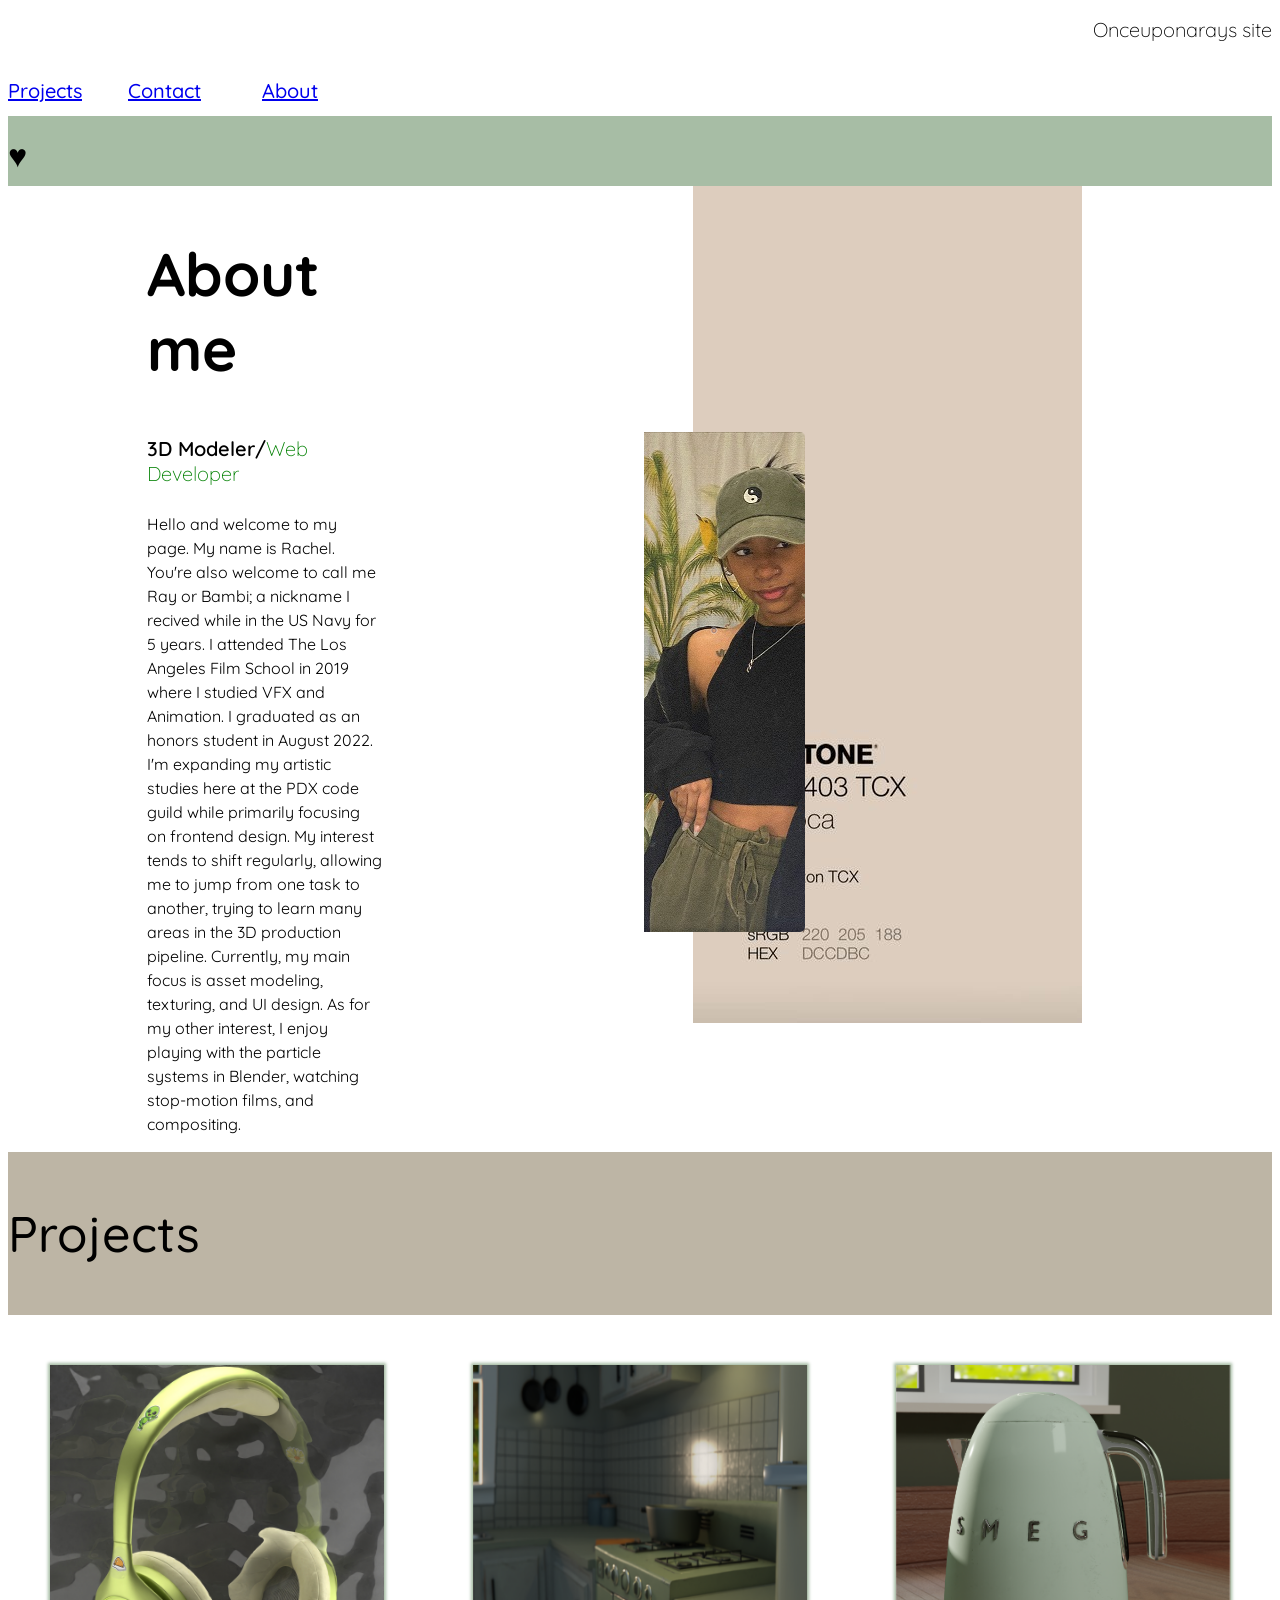
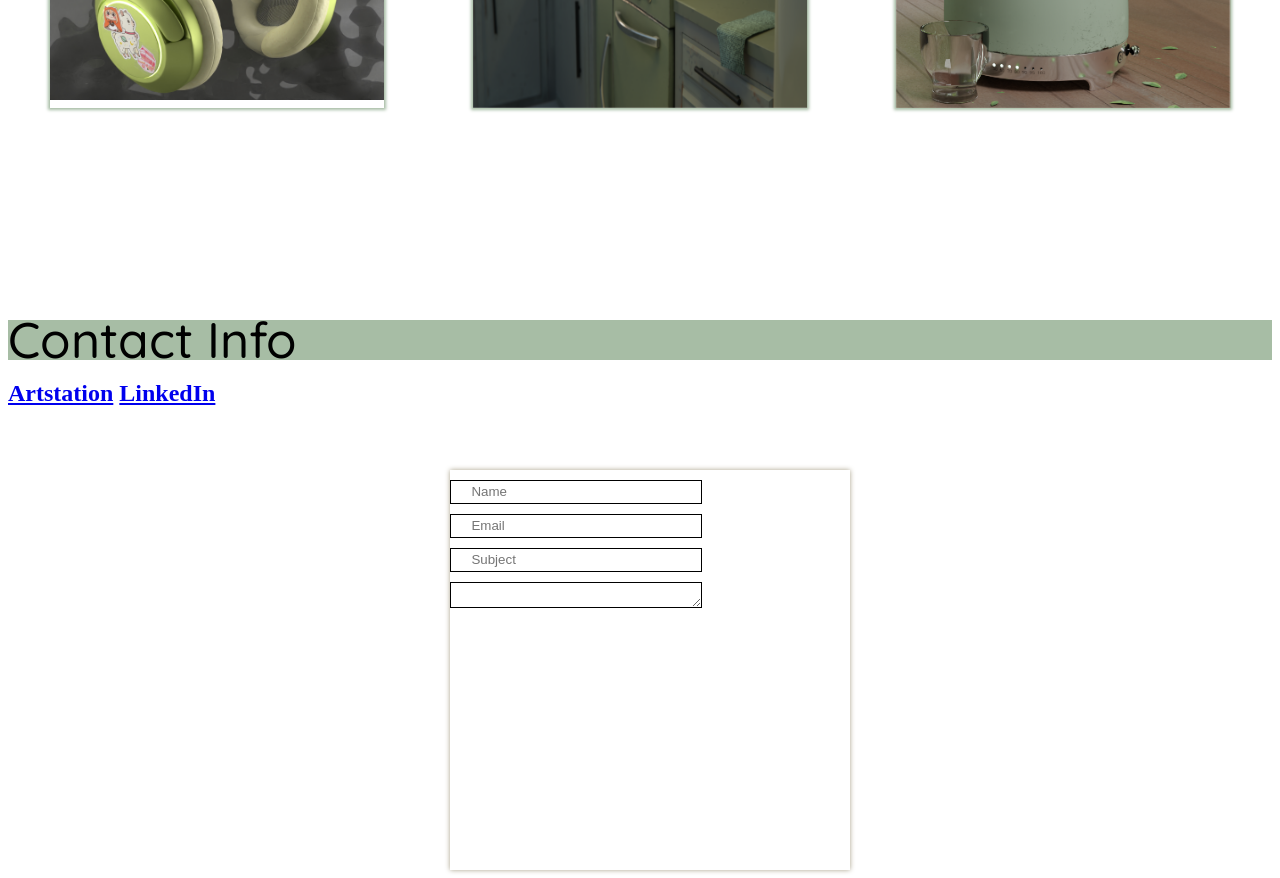
<file: index.html>
<!DOCTYPE html>
<html lang="en">
<head>
    <meta charset="UTF-8">
    <meta http-equiv="X-UA-Compatible" content="IE=edge">
    <meta name="viewport" content="width=device-width, initial-scale=1.0">
    <link rel="stylesheet" href="style.css">

    <link href="https://fonts.googleapis.com/css?family=Quicksand:300,500" rel="stylesheet">
</head>

<body>

    
    <div>
        <!--2 col 4 rows-->
        <div>
            
            <nav class="header">
                <h1>Onceuponarays site</h1> 
                <div class="navbar" id="navbar">                                      
                <li><a href="#projects">Projects</a></li>
                    <li><a href="#contact">Contact</a></li>                   
                    <li><a href="#about">About</a></li>
                </div>                
            </nav>  

            <footer class="color_box_heart">
                <div>
                    <h1> &hearts; </h1>
                </div>
            </footer>
            
            <div class="Background-img">
                <img src="Background.jpg">
            </div> 
        </div>



        
<!---------About me section---------->
        <div>
            <section class="About-me">
                          
                <div class="About-text">
                    <h2 id="about">About me</h2>
                    <h4>3D Modeler/<span class="Web_dev">Web Developer</span></h4>
                    <p> Hello and welcome to my page. My name is Rachel. You're 
                        also welcome to call me Ray or Bambi; a nickname I recived 
                        while in the US Navy for 5 years.
                        I attended The Los Angeles Film School in 2019 where 
                        I studied VFX and Animation.
                        I graduated as an honors student in August 2022. 
                        I'm expanding my artistic studies here at the PDX 
                        code guild while primarily focusing on frontend design.
                        My interest tends to shift regularly, allowing me to jump
                        from one task to another, trying to learn many areas in
                        the 3D production pipeline. Currently, my main focus is
                        asset modeling, texturing, and UI design.
                        As for my other interest, I enjoy playing with
                        the particle systems in Blender, watching stop-motion
                        films, and compositing.
                    </p>
                </div>
                
            
                <div class="About-img">
                    <img src="Aboutme.png">
                </div>

                

            </section>
        </div>


        <footer class="color_box_about">
            <div>
                <p id="projects" style=" font-size: 50px; font-family: 'Quicksand', sans-serif;
                font-weight: 500;">
                Projects
                </p>
            </div>
        </footer>


        <div class="container">
            <div class="render_grid">

                <div class="card">
                    <div class="card01">
                    <img src="Headphones_Comp.jpg" alt="headphones">
                    <div class="card_content">
                         <h3>Headphones</h3>
                         <p>Music to set the tone for the day</p>
                    </div>
                    </div>
                </div>

                <div class="card card02">
                    <img src="Kitchen.png" alt="Kitchen">
                    <div class="card_content">
                        <h3>Sunday Morning</h3>
                        <p>Time to wake and make eggs</p>
                    </div>
                </div>

                <div class="card card card03">
                    <img src="Smeg.png" alt="headphones">
                    <div class="card_content">
                        <h3>Smeg</h3>
                        <p>Let's not forget about fresh coffee</p>
                    </div>
                </div>
            </div>                 
        </div>

        
     <!--------------------Contact here---------------------------->
    
     <div>
        <footer class="color_box_contact">
            <div>
                <p id="contact" style=" font-size: 50px; font-family: 'Quicksand', sans-serif;
                font-weight: 500;">
                Contact Info
                </p>
            </div>
        </footer>

        <div>
            <title>contact</title>
                <h2>
                    <a href="https://www.artstation.com/onceuponaray">Artstation</a>
                    <a href="www.linkedin.com/in/onceuponaray">LinkedIn</a>
                </h2>
           
             <div class="contact_box">
                <form>
                    <input type="text" class="input-field" placeholder="Name">
                    <input type="email" class="input-field" placeholder="Email">
                    <input type="text" class="input-field" placeholder="Subject">
                    <textarea type="text" class="input-field" placeholder="Your message ">
                    </textarea>
                </form>
            </div>


        </div>



     </div>
        

    
            






    </div>
 
    
</body>
</html>
</file>
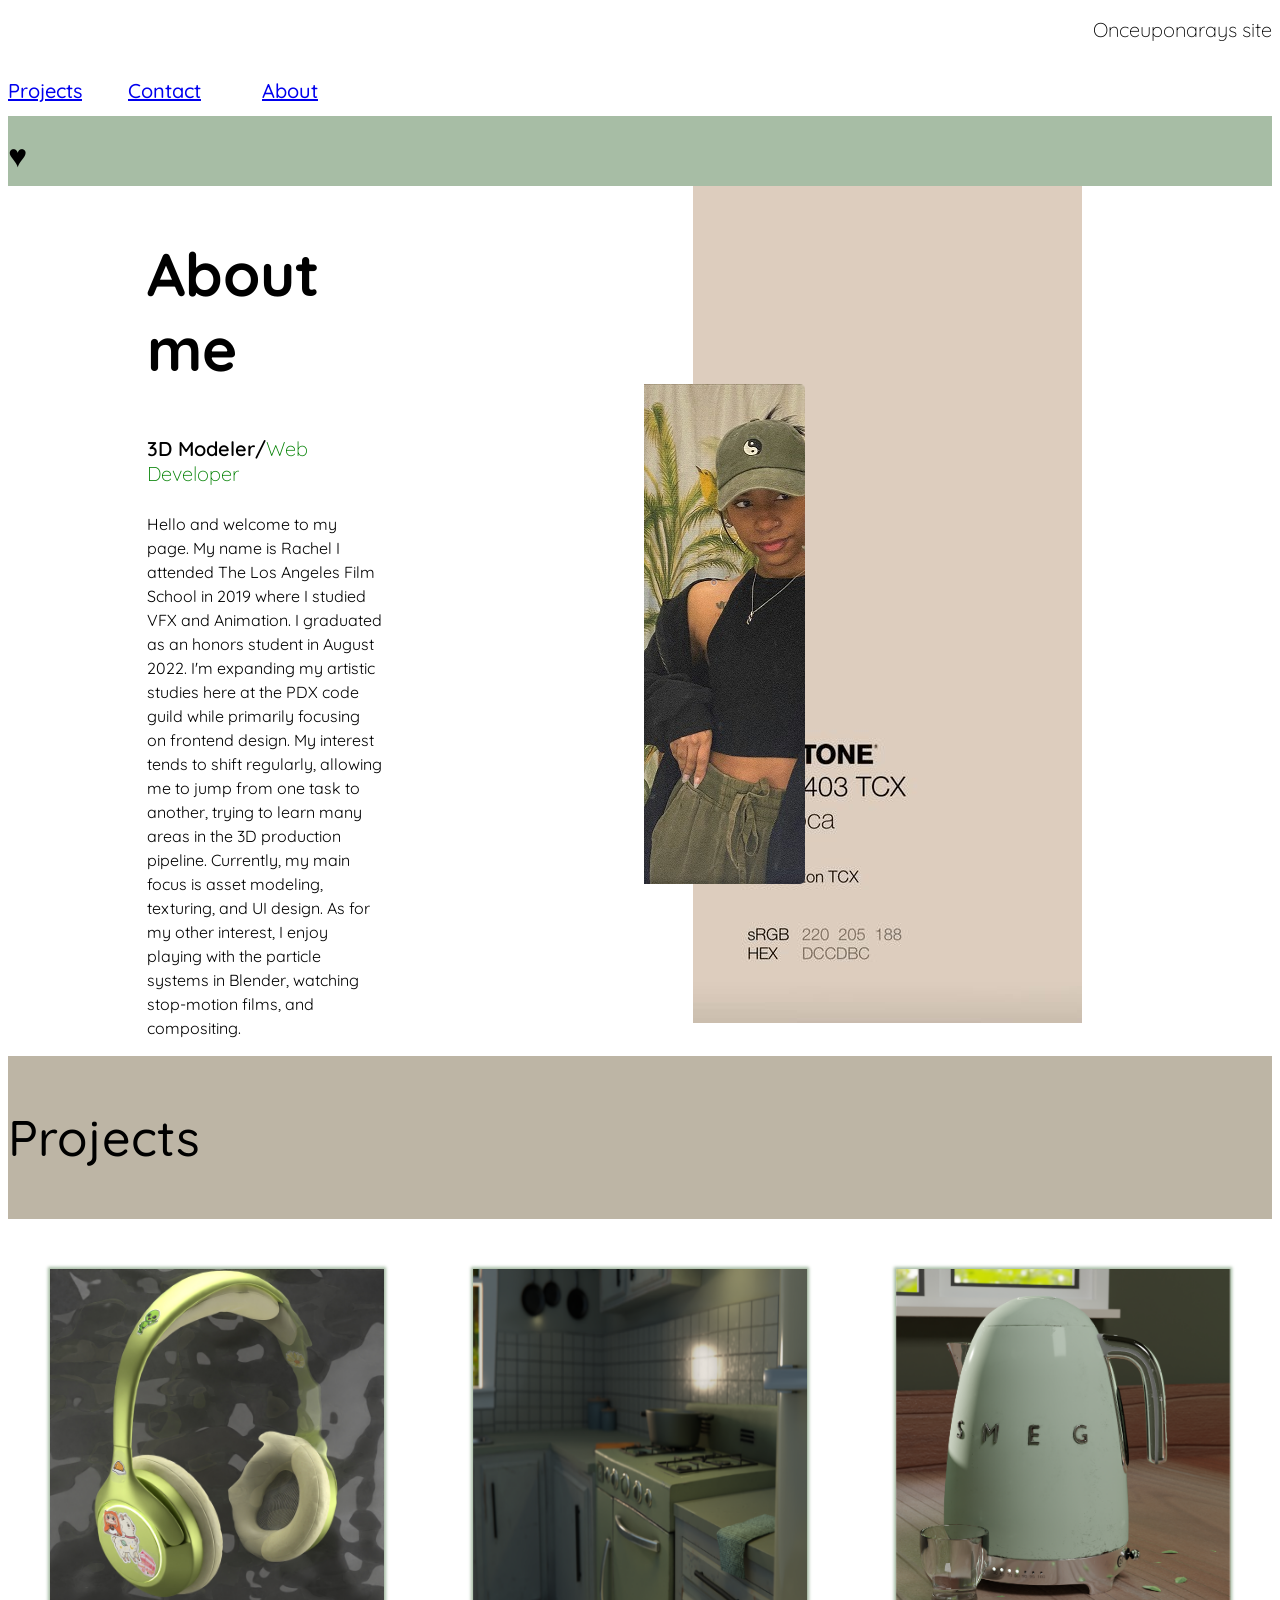
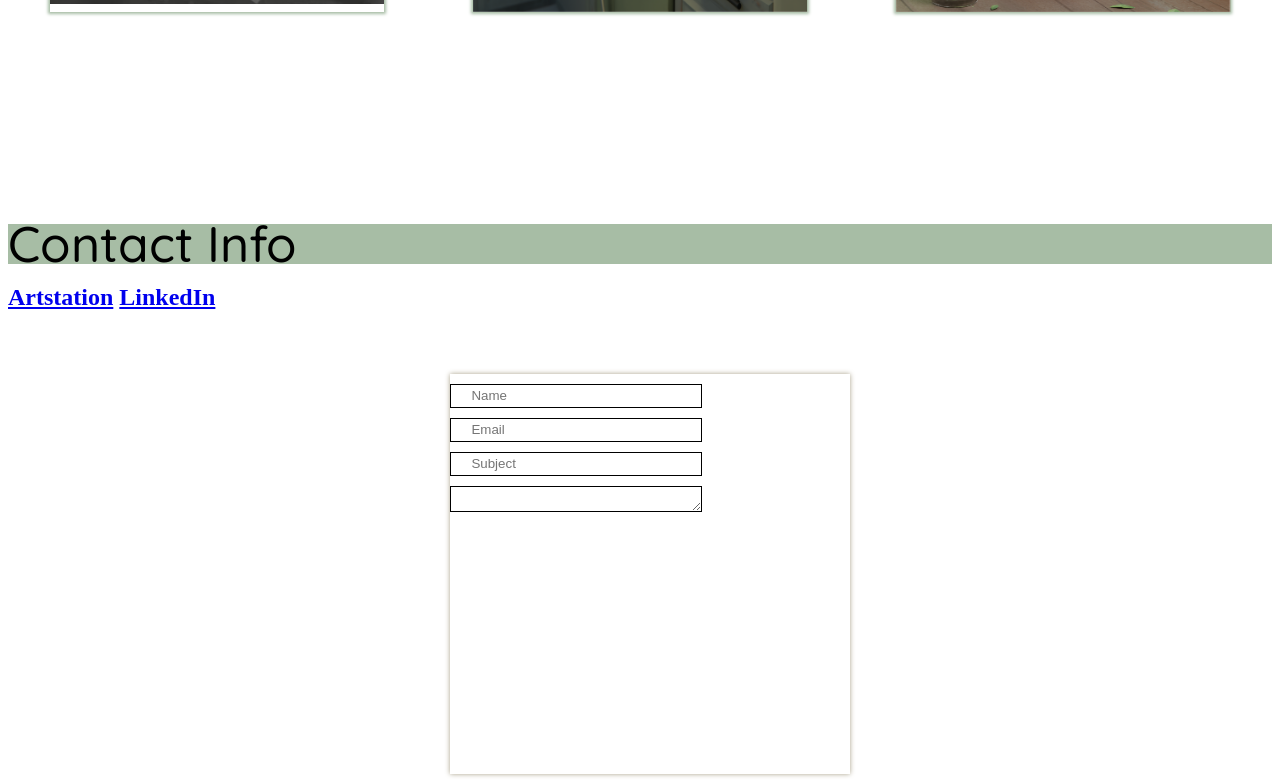
<file: portfolio.html>
<!DOCTYPE html>
<html lang="en">
<head>
    <meta charset="UTF-8">
    <meta http-equiv="X-UA-Compatible" content="IE=edge">
    <meta name="viewport" content="width=device-width, initial-scale=1.0">
    <link rel="stylesheet" href="style.css">

    <link href="https://fonts.googleapis.com/css?family=Quicksand:300,500" rel="stylesheet">
</head>

<body>

    
    <div>
        <!--2 col 4 rows-->
        <div>
            
            <nav class="header">
                <h1>Onceuponarays site</h1> 
                <div class="navbar" id="navbar">                                      
                <li><a href="#projects">Projects</a></li>
                    <li><a href="#contact">Contact</a></li>                   
                    <li><a href="#about">About</a></li>
                </div>                
            </nav>  

            <footer class="color_box_heart">
                <div>
                    <h1> &hearts; </h1>
                </div>
            </footer>
            
            <div class="Background-img">
                <img src="Background.jpg">
            </div> 
        </div>



        
<!---------About me section---------->
        <div>
            <section class="About-me">
                          
                <div class="About-text">
                    <h2 id="about">About me</h2>
                    <h4>3D Modeler/<span class="Web_dev">Web Developer</span></h4>
                    <p> Hello and welcome to my page. My name is Rachel
                        I attended The Los Angeles Film School in 2019 where 
                        I studied VFX and Animation.
                        I graduated as an honors student in August 2022. 
                        I'm expanding my artistic studies here at the PDX 
                        code guild while primarily focusing on frontend design.
                        My interest tends to shift regularly, allowing me to jump
                        from one task to another, trying to learn many areas in
                        the 3D production pipeline. Currently, my main focus is
                        asset modeling, texturing, and UI design.
                        As for my other interest, I enjoy playing with
                        the particle systems in Blender, watching stop-motion
                        films, and compositing.
                    </p>
                </div>
                
            
                <div class="About-img">
                    <img src="Aboutme.png">
                </div>

                

            </section>
        </div>


        <footer class="color_box_about">
            <div>
                <p id="projects" style=" font-size: 50px; font-family: 'Quicksand', sans-serif;
                font-weight: 500;">
                Projects
                </p>
            </div>
        </footer>


        <div class="container">
            <div class="render_grid">

                <div class="card">
                    <div class="card01">
                    <img src="Headphones_Comp.jpg" alt="headphones">
                    <div class="card_content">
                         <h3>Headphones</h3>
                         <p>Music to set the tone for the day</p>
                    </div>
                    </div>
                </div>

                <div class="card card02">
                    <img src="Kitchen.png" alt="Kitchen">
                    <div class="card_content">
                        <h3>Sunday Morning</h3>
                        <p>Time to wake and make eggs</p>
                    </div>
                </div>

                <div class="card card card03">
                    <img src="Smeg.png" alt="headphones">
                    <div class="card_content">
                        <h3>Smeg</h3>
                        <p>Let's not forget about fresh coffee</p>
                    </div>
                </div>
            </div>                 
        </div>

        
     <!--------------------Contact here---------------------------->
    
     <div>
        <footer class="color_box_contact">
            <div>
                <p id="contact" style=" font-size: 50px; font-family: 'Quicksand', sans-serif;
                font-weight: 500;">
                Contact Info
                </p>
            </div>
        </footer>

        <div>
            <title>contact</title>
                <h2>
                    <a href="https://www.artstation.com/onceuponaray">Artstation</a>
                    <a href="www.linkedin.com/in/onceuponaray">LinkedIn</a>
                </h2>
           
             <div class="contact_box">
                <form>
                    <input type="text" class="input-field" placeholder="Name">
                    <input type="email" class="input-field" placeholder="Email">
                    <input type="text" class="input-field" placeholder="Subject">
                    <textarea type="text" class="input-field" placeholder="Your message ">
                    </textarea>
                </form>
            </div>


        </div>



     </div>
        

    
            






    </div>
 
    
</body>
</html>
</file>
<file: style.css>
body{
    
    background-image: url("https://i.pinimg.com/564x/f7/16/54/f7165499083bcbf706157af1ec38d631.jpg");
    background-size: cover;
    background-repeat: repeat;
}




.header{
    text-align: right;
}

.header h1{
    font-family: 'Quicksand', sans-serif;
    font-weight: 300;
   font-size: 20px;
   padding-bottom: 10px;
    
}


.navbar {
width: 100%;
display: flex;
height: 3rem;

}



.navbar li{
    display: inline-block;
    text-emphasis-color: green;
    font-size: 20px;
    width: 70px;    
    padding-top: 10px;    
    padding-right: 50px;
    font-family: 'Quicksand', sans-serif;
    font-weight: 500;
    
}

.navbar li:hover{
    background-color: rgb(178, 206, 172);
    
}

.About-me{
    display: grid;
    grid-template-columns: repeat(2, 1fr);
    align-items: center;
    margin-left: 10%;
    gap: 4rem;
    font-family: 'Quicksand', sans-serif;
    font-weight: 400;
}

.About-img img{
    border-radius: 5px;
    max-width: fit-content;
    padding-left: 80%;
    margin-top: 10%;
}

.Background-img{
    float: right;
    float: inline-end;
    margin-right: 15%;
    max-height: 40%;
    align-content: center;
    align-items: center;
}


.About-text{
    padding-left: 5%;
}

.About-text h2{
    font-size: 60px;
}

.About-text h4{
    font-size: 20px;
    font-weight: 600;
}

.Web_dev{
   
    color: green;
    font-weight: 300;

}

.About-text p{
    line-height: 1.5;
}

.color_box_about{
    display: flex;
    width: 100%;
    height: 80%;
    background-color: rgb(189, 181, 165);
    
}

.color_box_heart{
    display: flex;
    width: 100%;
    height: 40px;
    padding-bottom: 30px;
    background-color: rgb(167, 189, 165);
    
}

.color_box_contact{
    display: flex;
    width: 100%;
    height: 40px;
    margin-top: 10%;
    background-color: rgb(167, 189, 165);
    align-items: center;

}


.container{
    position:relative;
    max-width: 100rem;
    margin-inline: auto;    
}

.render_grid{
    display: grid;
    grid-template-columns: 1fr 1fr 1fr;
    gap: 5px;
    margin-top: 50px;
}


.card:hover{
    cursor: pointer;
    transform: rotateY(180deg)
}

.card{
    height: 80%;
    width: 80%;
    position: relative;
    transition: transform 1500ms;
    transform-style: preserve-3d;
}


/*Make images easier to work with IF you're using aspect ratio*/
img,
picture{
    max-width: 100%;
    min-height: 100%;
    display: block;
}

.card__img{
    width: 100%;
    aspect-ratio: 1/1;
    object-fit: cover;
    /*You can also optimize img a little by using object-fit:cover*/
}

.card,
.card_content {
    box-shadow: 0 0 3px 2px rgb(167, 189, 165);
    backface-visibility: hidden;
   margin-left: 10%;
   

}


.card_content{ 
    text-align: center;   
    align-items: center;
    position: relative;
    background-color: rgb(167, 189, 165);
    transform: rotateY(180deg);
    
}


.contact_box{
    width: 400px;
    height: 400px;
    background-image: url(https://i.pinimg.com/564x/5d/70/80/5d708025ea7bd3d879dffdc1bee21ee3.jpg);
    box-shadow: 0 0 5px 0 rgb(169, 160, 137);
    left:50%;
    margin-top: 5%;
    margin-left: 35%;
}

.form{
    margin:20px;
    left:20px
    
}
 .input-field{
    width: 200px;
    height: 20px;    
    gap: 10px;
    margin-top: 10px;
    padding-left: 20px;
    padding-right: 30px;
    border: 1px solid black

 }

/*
font-size: rem
width: % in combination with a max-width, ch
height: question urself "do i rly need to set height" if yes -> use a min-height
padding/margin: rem or em, kevin often uses em for padding of buttons
media queries: em

px only for little things like shadows, borders etc.*\
</file>
